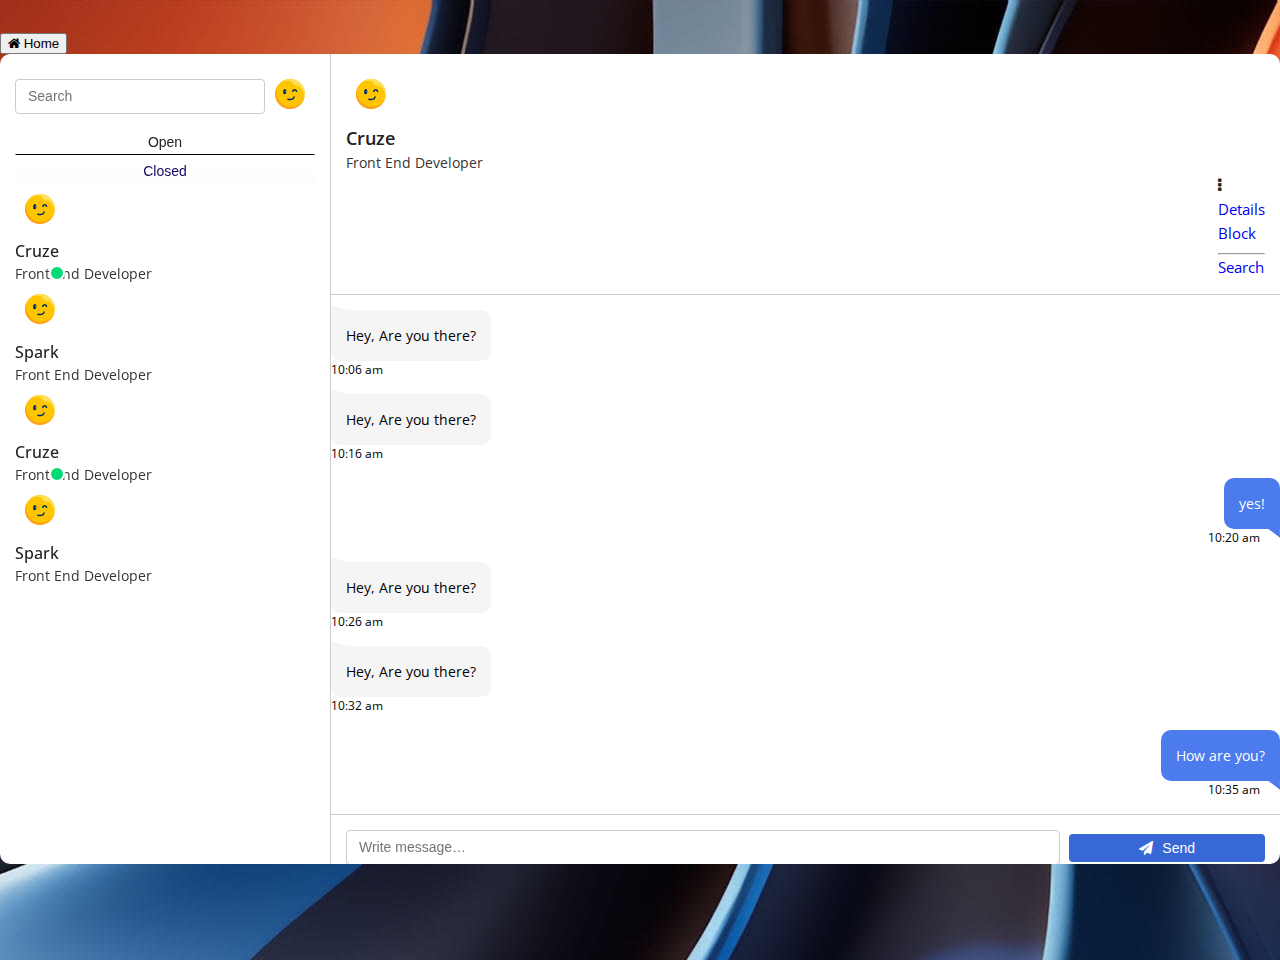
<file: chatpage.html>
<!DOCTYPE html>
<html lang="en">
<head>
    <link href="https://fonts.googleapis.com/css2?family=Open+Sans:wght@300;400;500;600;700&display=swap" rel="stylesheet">

    <link rel="stylesheet" href="https://cdnjs.cloudflare.com/ajax/libs/font-awesome/4.7.0/css/font-awesome.css">

<link href="https://cdn.jsdelivr.net/npm/bootstrap@5.1.3/dist/css/bootstrap.min.css" rel="stylesheet" integrity="sha384-1BmE4kWBq78iYhFldvKuhfTAU6auU8tT94WrHftjDbrCEXSU1oBoqyl2QvZ6jIW3" crossorigin="anonymous">
<script src="https://cdn.jsdelivr.net/npm/bootstrap@5.0.2/dist/js/bootstrap.bundle.min.js" integrity="sha384-MrcW6ZMFYlzcLA8Nl+NtUVF0sA7MsXsP1UyJoMp4YLEuNSfAP+JcXn/tWtIaxVXM" crossorigin="anonymous"></script>

<style>
    /* **********************************
Reset CSS
************************************** */

html,
body,
div,
span,
applet,
object,
iframe,
h1,
h2,
h3,
h4,
h5,
h6,
p,
blockquote,
pre,
a,
abbr,
acronym,
address,
big,
cite,
code,
del,
dfn,
em,
img,
ins,
kbd,
q,
s,
samp,
small,
strike,
strong,
sub,
sup,
tt,
var,
b,
u,
i,
center,
dl,
dt,
dd,
ol,
ul,
li,
fieldset,
form,
label,
legend,
table,
caption,
tbody,
tfoot,
thead,
tr,
th,
td,
article,
aside,
canvas,
details,
embed,
figure,
figcaption,
footer,
header,
hgroup,
menu,
nav,
output,
ruby,
section,
summary,
time,
mark,
audio,
video {
    margin: 0;
    padding: 0;
    border: 0;
    font-size: 100%;
    font: inherit;
    vertical-align: baseline;
}


/* HTML5 display-role reset for older browsers */

article,
aside,
details,
figcaption,
figure,
footer,
header,
hgroup,
menu,
nav,
section {
    display: block;
}

body {
    line-height: 1.5;
}

ol,
ul {
    list-style: none;
}

blockquote,
q {
    quotes: none;
}

blockquote:before,
blockquote:after,
q:before,
q:after {
    content: '';
    content: none;
}

table {
    border-collapse: collapse;
    border-spacing: 0;
}


/********************************
 Typography Style
******************************** */

body {
    margin: 0;
    font-family: 'Open Sans', sans-serif;
    line-height: 1.5;
    -webkit-font-smoothing: antialiased;
    -moz-osx-font-smoothing: grayscale;
}

html {
    min-height: 100%;
    -webkit-font-smoothing: antialiased;
    -moz-osx-font-smoothing: grayscale;
}



h1 {
    font-size: 36px;
}

h2 {
    font-size: 30px;
}

h3 {
    font-size: 26px;
}

h4 {
    font-size: 22px;
}

h5 {
    font-size: 18px;
}

h6 {
    font-size: 16px;
}

p {
    font-size: 15px;
}

a {
    text-decoration: none;
    font-size: 15px;
}

* {
  margin-bottom: 0;
}


/* *******************************
message-area
******************************** */

.message-area {
    height: 100vh;
    overflow: hidden;
    padding: 30px 0;
    background-image: url(background1.jpeg);
   
}

.chat-area {
    position: relative;
    width: 100%;
    background-color: white; /* Set the background color with transparency */
    border-radius: 10px;
    height: 90vh;
    overflow: hidden;

}

.chatlist {
    outline: 0;
    height: 100%;
    overflow: hidden;
    width: 300px;
    float: left;
    padding: 15px;
}

.chat-area .modal-content {
    border: none;
    border-radius: 0;
    outline: 0;
    height: 100%;
}

.chat-area .modal-dialog-scrollable {
    height: 100% !important;
}

.chatbox {
    width: auto;
    overflow: hidden;
    height: 100%;
    border-left: 1px solid #ccc;
}

.chatbox .modal-dialog,
.chatlist .modal-dialog {
    max-width: 100%;
    margin: 0;
}

.msg-search {
    display: flex;
    align-items: center;
    justify-content: space-between;
}

.chat-area .form-control {
    display: block;
    width: 80%;
    padding: 0.375rem 0.75rem;
    font-size: 14px;
    font-weight: 400;
    line-height: 1.5;
    color: #222;
    background-color: #fff;
    background-clip: padding-box;
    border: 1px solid #ccc;
    -webkit-appearance: none;
    -moz-appearance: none;
    appearance: none;
    border-radius: 0.25rem;
    transition: border-color .15s ease-in-out, box-shadow .15s ease-in-out;
    background-size: cover; /* Ensure the background image covers the entire area */
    backdrop-filter: blur(10px);
}

.chat-area .form-control:focus {
    outline: 0;
    box-shadow: inherit;
}

a.add img , .img-fluid{
    height: 50px;
}

.chat-area .nav-tabs {
    border-bottom: 1px solid #dee2e6;
    align-items: center;
    justify-content: space-between;
    flex-wrap: inherit;
}

.chat-area .nav-tabs .nav-item {
    width: 100%;
}

.chat-area .nav-tabs .nav-link {
    width: 100%;
    color: #180660;
    font-size: 14px;
    font-weight: 500;
    line-height: 1.5;
    text-transform: capitalize;
    margin-top: 5px;
    margin-bottom: -1px;
    background: 0 0;
    border: 1px solid transparent;
    border-top-left-radius: 0.25rem;
    border-top-right-radius: 0.25rem;
    background-size: cover; /* Ensure the background image covers the entire area */
    backdrop-filter: blur(10px);
}

.chat-area .nav-tabs .nav-item.show .nav-link,
.chat-area .nav-tabs .nav-link.active {
    color: #222;
    background-color: #fff;
    border-color: transparent transparent #000;
}

.chat-area .nav-tabs .nav-link:focus,
.chat-area .nav-tabs .nav-link:hover {
    border-color: transparent transparent #000;
    isolation: isolate;
}

.chat-list h3 {
    color: #222;
    font-size: 16px;
    font-weight: 500;
    line-height: 1.5;
    text-transform: capitalize;
    margin-bottom: 0;
}

.chat-list p {
    color: #343434;
    font-size: 14px;
    font-weight: 400;
    line-height: 1.5;
    text-transform: capitalize;
    margin-bottom: 0;
}

.chat-list a.d-flex {
    margin-bottom: 15px;
    position: relative;
    text-decoration: none;
}

.chat-list .active {
    display: block;
    content: '';
    clear: both;
    position: absolute;
    bottom: 3px;
    left: 34px;
    height: 12px;
    width: 12px;
    background: #00DB75;
    border-radius: 50%;
    border: 2px solid #fff;
}

.msg-head h3 {
    color: #222;
    font-size: 18px;
    font-weight: 600;
    line-height: 1.5;
    margin-bottom: 0;
}

.msg-head p {
    color: #343434;
    font-size: 14px;
    font-weight: 400;
    line-height: 1.5;
    text-transform: capitalize;
    margin-bottom: 0;
}

.msg-head {
    padding: 15px;
    border-bottom: 1px solid #ccc;
}

.moreoption {
    display: flex;
    align-items: center;
    justify-content: end;
}

.moreoption .navbar {
    padding: 0;
}

.moreoption li .nav-link {
    color: #222;
    font-size: 16px;
}

.moreoption .dropdown-toggle::after {
    display: none;
}

.moreoption .dropdown-menu[data-bs-popper] {
    top: 100%;
    left: auto;
    right: 0;
    margin-top: 0.125rem;
}

.msg-body ul {
    overflow: hidden;
}

.msg-body ul li {
    list-style: none;
    margin: 15px 0;
}

.msg-body ul li.sender {
    display: block;
    width: 100%;
    position: relative;
}

.msg-body ul li.sender:before {
    display: block;
    clear: both;
    content: '';
    position: absolute;
    top: -6px;
    left: -7px;
    width: 0;
    height: 0;
    border-style: solid;
    border-width: 0 12px 15px 12px;
    border-color: transparent transparent #f5f5f5 transparent;
    -webkit-transform: rotate(-37deg);
    -ms-transform: rotate(-37deg);
    transform: rotate(-37deg);
}

.msg-body ul li.sender p {
    color: #000;
    font-size: 14px;
    line-height: 1.5;
    font-weight: 400;
    padding: 15px;
    background: #f5f5f5;
    display: inline-block;
    border-bottom-left-radius: 10px;
    border-top-right-radius: 10px;
    border-bottom-right-radius: 10px;
    margin-bottom: 0;
}

.msg-body ul li.sender p b {
    display: block;
    color: #180660;
    font-size: 14px;
    line-height: 1.5;
    font-weight: 500;
}

.msg-body ul li.repaly {
    display: block;
    width: 100%;
    text-align: right;
    position: relative;
}

.msg-body ul li.repaly:before {
    display: block;
    clear: both;
    content: '';
    position: absolute;
    bottom: 15px;
    right: -7px;
    width: 0;
    height: 0;
    border-style: solid;
    border-width: 0 12px 15px 12px;
    border-color: transparent transparent #4b7bec transparent;
    -webkit-transform: rotate(37deg);
    -ms-transform: rotate(37deg);
    transform: rotate(37deg);
}

.msg-body ul li.repaly p {
    color: #fff;
    font-size: 14px;
    line-height: 1.5;
    font-weight: 400;
    padding: 15px;
    background: #4b7bec;
    display: inline-block;
    border-top-left-radius: 10px;
    border-top-right-radius: 10px;
    border-bottom-left-radius: 10px;
    margin-bottom: 0;
}

.msg-body ul li.repaly p b {
    display: block;
    color: #061061;
    font-size: 14px;
    line-height: 1.5;
    font-weight: 500;
}

.msg-body ul li.repaly:after {
    display: block;
    content: '';
    clear: both;
}

.time {
    display: block;
    color: #000;
    font-size: 12px;
    line-height: 1.5;
    font-weight: 400;
}

li.repaly .time {
    margin-right: 20px;
}

.divider {
    position: relative;
    z-index: 1;
    text-align: center;
}

.msg-body h6 {
    text-align: center;
    font-weight: normal;
    font-size: 14px;
    line-height: 1.5;
    color: #222;
    background: #fff;
    display: inline-block;
    padding: 0 5px;
    margin-bottom: 0;
}

.divider:after {
    display: block;
    content: '';
    clear: both;
    position: absolute;
    top: 12px;
    left: 0;
    border-top: 1px solid #EBEBEB;
    width: 100%;
    height: 100%;
    z-index: -1;
}

.send-box {
    padding: 15px;
    border-top: 1px solid #ccc;
}

.send-box form {
    display: flex;
    align-items: center;
    justify-content: space-between;
    margin-bottom: 15px;
}

.send-box .form-control {
    display: block;
    width: 85%;
    padding: 0.375rem 0.75rem;
    font-size: 14px;
    font-weight: 400;
    line-height: 1.5;
    color: #222;
    background-color: #fff;
    background-clip: padding-box;
    border: 1px solid #ccc;
    -webkit-appearance: none;
    -moz-appearance: none;
    appearance: none;
    border-radius: 0.25rem;
    transition: border-color .15s ease-in-out, box-shadow .15s ease-in-out;
}

.send-box button {
    border: none;
    background: #3867d6;
    padding: 0.375rem 5px;
    color: #fff;
    border-radius: 0.25rem;
    font-size: 14px;
    font-weight: 400;
    width: 24%;
    margin-left: 1%;
}

.send-box button i {
    margin-right: 5px;
}

.send-btns .button-wrapper {
    position: relative;
    width: 125px;
    height: auto;
    text-align: left;
    margin: 0 auto;
    display: block;
    background: #F6F7FA;
    border-radius: 3px;
    padding: 5px 15px;
    float: left;
    margin-right: 5px;
    margin-bottom: 5px;
    overflow: hidden;
}

.send-btns .button-wrapper span.label {
    position: relative;
    z-index: 1;
    display: -webkit-box;
    display: -ms-flexbox;
    display: flex;
    -webkit-box-align: center;
    -ms-flex-align: center;
    align-items: center;
    width: 100%;
    cursor: pointer;
    color: #343945;
    font-weight: 400;
    text-transform: capitalize;
    font-size: 13px;
}

#upload {
    display: inline-block;
    position: absolute;
    z-index: 1;
    width: 100%;
    height: 100%;
    top: 0;
    left: 0;
    opacity: 0;
    cursor: pointer;
}

.send-btns .attach .form-control {
    display: inline-block;
    width: 120px;
    height: auto;
    padding: 5px 8px;
    font-size: 13px;
    font-weight: 400;
    line-height: 1.5;
    color: #343945;
    background-color: #F6F7FA;
    background-clip: padding-box;
    border: 1px solid #F6F7FA;
    border-radius: 3px;
    margin-bottom: 5px;
}

.send-btns .button-wrapper span.label img {
    margin-right: 5px;
}

.button-wrapper {
    position: relative;
    width: 100px;
    height: 100px;
    text-align: center;
    margin: 0 auto;
}

button:focus {
    outline: 0;
}

.add-apoint {
    display: inline-block;
    margin-left: 5px;
}

.add-apoint a {
    text-decoration: none;
    background: #F6F7FA;
    border-radius: 8px;
    padding: 8px 8px;
    font-size: 13px;
    font-weight: 400;
    line-height: 1.2;
    color: #343945;
}

.add-apoint a svg {
    margin-right: 1px;
}

.chat-icon {
    display: none;
}

.closess i {
    display: none;
}



@media (max-width: 767px) {
    .chat-icon {
        display: block;
        margin-right: 5px;
    }
    .chatlist {
        width: 100%;
    }
    .chatbox {
        width: 100%;
        position: absolute;
        left: 1000px;
        right: 0;
        background: #fff;
        transition: all 0.5s ease;
        border-left: none;
    }
    .showbox {
        left: 0 !important;
        transition: all 0.5s ease;
    }
    .msg-head h3 {
        font-size: 14px;
    }
    .msg-head p {
        font-size: 12px;
    }
    .msg-head .flex-shrink-0 img {
        height: 30px;
    }
    .send-box button {
        width: 28%;
    }
    .send-box .form-control {
        width: 70%;
    }
    .chat-list h3 {
        font-size: 14px;
    }
    .chat-list p {
        font-size: 12px;
    }
    .msg-body ul li.sender p {
        font-size: 13px;
        padding: 8px;
        border-bottom-left-radius: 6px;
        border-top-right-radius: 6px;
        border-bottom-right-radius: 6px;
    }
    .msg-body ul li.repaly p {
        font-size: 13px;
        padding: 8px;
        border-top-left-radius: 6px;
        border-top-right-radius: 6px;
        border-bottom-left-radius: 6px;
    }

    .home-btn {
    background-color: #3867d6;
    color: #fff;
    border: none;
    padding: 10px 20px;
    border-radius: 5px;
    cursor: pointer;
    font-size: 16px;
}

.home-btn:hover {
    background-color: #2a4b8d;
}

}
</style>
</head>
<body>

        <section class="message-area">
            <div class="container">
                <div class="row">
                    <div class="col-12">
                        <button class="home-btn" onclick="goHome()"><i class="fa fa-home"></i> Home</button><br>
                        <div class="chat-area">
                            <!-- chatlist -->
                            <div class="chatlist">
                                <div class="modal-dialog-scrollable">
                                    <div class="modal-content">
                                        <div class="chat-header">
                                            <div class="msg-search">
                                                <input type="text" class="form-control" id="inlineFormInputGroup" placeholder="Search" aria-label="search">
                                                <a class="add" href="#"><img class="img-fluid" src="avatar1.svg" alt="add"></a>
                                            </div>
    
                                            <ul class="nav nav-tabs" id="myTab" role="tablist">
                                                <li class="nav-item" role="presentation">
                                                    <button class="nav-link active" id="Open-tab" data-bs-toggle="tab" data-bs-target="#Open" type="button" role="tab" aria-controls="Open" aria-selected="true">Open</button>
                                                </li>
                                                <li class="nav-item" role="presentation">
                                                    <button class="nav-link" id="Closed-tab" data-bs-toggle="tab" data-bs-target="#Closed" type="button" role="tab" aria-controls="Closed" aria-selected="false">Closed</button>
                                                </li>
                                            </ul>
                                        </div>
    
                                        <div class="modal-body">
                                            <!-- chat-list -->
                                            <div class="chat-lists">
                                                <div class="tab-content" id="myTabContent">
                                                    <div class="tab-pane fade show active" id="Open" role="tabpanel" aria-labelledby="Open-tab">
                                                        <!-- chat-list -->
                                                        <div class="chat-list">
                                                            <a href="#" class="d-flex align-items-center">
                                                                <div class="flex-shrink-0">
                                                                    <img class="img-fluid" src="avatar1.svg" alt="user img">
                                                                    <span class="active"></span>
                                                                </div>
                                                                <div class="flex-grow-1 ms-3">
                                                                    <h3>Cruze</h3>
                                                                    <p>front end developer</p>
                                                                </div>
                                                            </a>
                                                            <a href="#" class="d-flex align-items-center">
                                                                <div class="flex-shrink-0">
                                                                    <img class="img-fluid" src="avatar1.svg" alt="user img">
                                                                </div>
                                                                <div class="flex-grow-1 ms-3">
                                                                    <h3>Spark</h3>
                                                                    <p>front end developer</p>
                                                                </div>
                                                            </a>
                                                            
    
    
                                                        </div>
                                                        <!-- chat-list -->
                                                    </div>
                                                    <div class="tab-pane fade" id="Closed" role="tabpanel" aria-labelledby="Closed-tab">
    
                                                        <!-- chat-list -->
                                                        <div class="chat-list">
                                                            <a href="#" class="d-flex align-items-center">
                                                                <div class="flex-shrink-0">
                                                                    <img class="img-fluid" src="avatar1.svg" alt="user img">
                                                                    <span class="active"></span>
                                                                </div>
                                                                <div class="flex-grow-1 ms-3">
                                                                    <h3>Cruze</h3>
                                                                    <p>front end developer</p>
                                                                </div>
                                                            </a>
                                                            <a href="#" class="d-flex align-items-center">
                                                                <div class="flex-shrink-0">
                                                                    <img class="img-fluid" src="avatar1.svg" alt="user img">
                                                                </div>
                                                                <div class="flex-grow-1 ms-3">
                                                                    <h3>Spark</h3>
                                                                    <p>front end developer</p>
                                                                </div>
                                                            </a>
                                                            
    
                                                        </div>
                                                        <!-- chat-list -->
                                                    </div>
                                                </div>
    
                                            </div>
                                            <!-- chat-list -->
                                        </div>
                                    </div>
                                </div>
                            </div>
                            <!-- chatlist -->
    
    
    
                            <!-- chatbox -->
                            <div class="chatbox">
                                <div class="modal-dialog-scrollable">
                                    <div class="modal-content">
                                        <div class="msg-head">
                                            <div class="row">
                                                <div class="col-8">
                                                    <div class="d-flex align-items-center">
                                                        <span class="chat-icon"><img class="img-fluid" src="avatar1.svg" alt="image title"></span>
                                                        <div class="flex-shrink-0">
                                                            <img class="img-fluid" src="avatar1.svg" alt="user img">
                                                        </div>
                                                        <div class="flex-grow-1 ms-3">
                                                            <h3>Cruze</h3>
                                                            <p>front end developer</p>
                                                        </div>
                                                    </div>
                                                </div>
                                                <div class="col-4">
                                                    <ul class="moreoption">
                                                        <li class="navbar nav-item dropdown">
                                                            <a class="nav-link dropdown-toggle" href="#" role="button" data-bs-toggle="dropdown" aria-expanded="false"><i class="fa fa-ellipsis-v" aria-hidden="true"></i></a>
                                                            <ul class="dropdown-menu">
                                                                <li><a class="dropdown-item" href="#">Details</a></li>
                                                                <li><a class="dropdown-item" href="#">Block</a></li>
                                                                <li>
                                                                    <hr class="dropdown-divider">
                                                                </li>
                                                                <li><a class="dropdown-item" href="#">Search</a></li>
                                                            </ul>
                                                        </li>
                                                    </ul>
                                                </div>
                                            </div>
                                        </div>
    
    
                                        <div class="modal-body">
                                            <div class="msg-body">
                                                <ul>
                                                    <li class="sender">
                                                        <p> Hey, Are you there? </p>
                                                        <span class="time">10:06 am</span>
                                                    </li>
                                                    <li class="sender">
                                                        <p> Hey, Are you there? </p>
                                                        <span class="time">10:16 am</span>
                                                    </li>
                                                    <li class="repaly">
                                                        <p>yes!</p>
                                                        <span class="time">10:20 am</span>
                                                    </li>
                                                    <li class="sender">
                                                        <p> Hey, Are you there? </p>
                                                        <span class="time">10:26 am</span>
                                                    </li>
                                                    <li class="sender">
                                                        <p> Hey, Are you there? </p>
                                                        <span class="time">10:32 am</span>
                                                    </li>
                                                    <li class="repaly">
                                                        <p>How are you?</p>
                                                        <span class="time">10:35 am</span>
                                                    </li>
                                                    <li>
    
                                                </ul>
                                            </div>
                                        </div>
    
    
                                        <div class="send-box">
                                            <form action="">
                                                <input type="text" class="form-control" aria-label="message…" placeholder="Write message…">
    
                                                <button type="button"><i class="fa fa-paper-plane" aria-hidden="true"></i> Send</button>
                                            </form>
                                        </div>
    
                                        </div>
                                    </div>
                                </div>
                            </div>
                        </div>
                        <!-- chatbox -->
    
    
                    </div>
                </div>
            </div>
            </div>
        </section>
        <!-- char-area -->
    
        <script src="https://code.jquery.com/jquery-3.6.0.min.js"></script>
        <script>

    function goHome() {
        // Replace this with the URL of your home page
        window.location.href = "ChatUI.html";
    }


            // Function to handle sending a new message
            function loadMessages() {
            // Use AJAX to fetch messages from the database and append them to the chat-messages div
        }
            function sendMessage() {
                // Get the input message
                var messageInput = document.querySelector('.send-box input[type="text"]');
                var message = messageInput.value;
        
                // If the message is not empty
                if (message.trim() !== '') {
                    // Get the current time
                    var now = new Date();
                    var time = now.getHours() + ':' + now.getMinutes(); // Customize time format as needed
        
                    // Create a new message element
                    var newMessage = document.createElement('li');
                    newMessage.classList.add('sender');
                    newMessage.innerHTML = `
                        <p>${message}</p>
                        <span class="time">${time}</span>
                    `;
        
                    // Append the new message to the chat
                    var msgBody = document.querySelector('.msg-body ul');
                    msgBody.appendChild(newMessage);
        
                    // Clear the message input
                    messageInput.value = '';
                }
            }
            window.onload = function() {
            loadMessages();}
        
            // Add event listener to the send button
            var sendButton = document.querySelector('.send-box button');
            sendButton.addEventListener('click', function(event) {
                event.preventDefault(); // Prevent form submission
                sendMessage();
            });
        
            // Optionally, you can add functionality to send messages when pressing Enter key
            var messageInput = document.querySelector('.send-box input[type="text"]');
            messageInput.addEventListener('keydown', function(event) {
                if (event.key === 'Enter') {
                    event.preventDefault(); // Prevent newline insertion
                    sendMessage();
                }
            });
        </script>
</body>
</file>
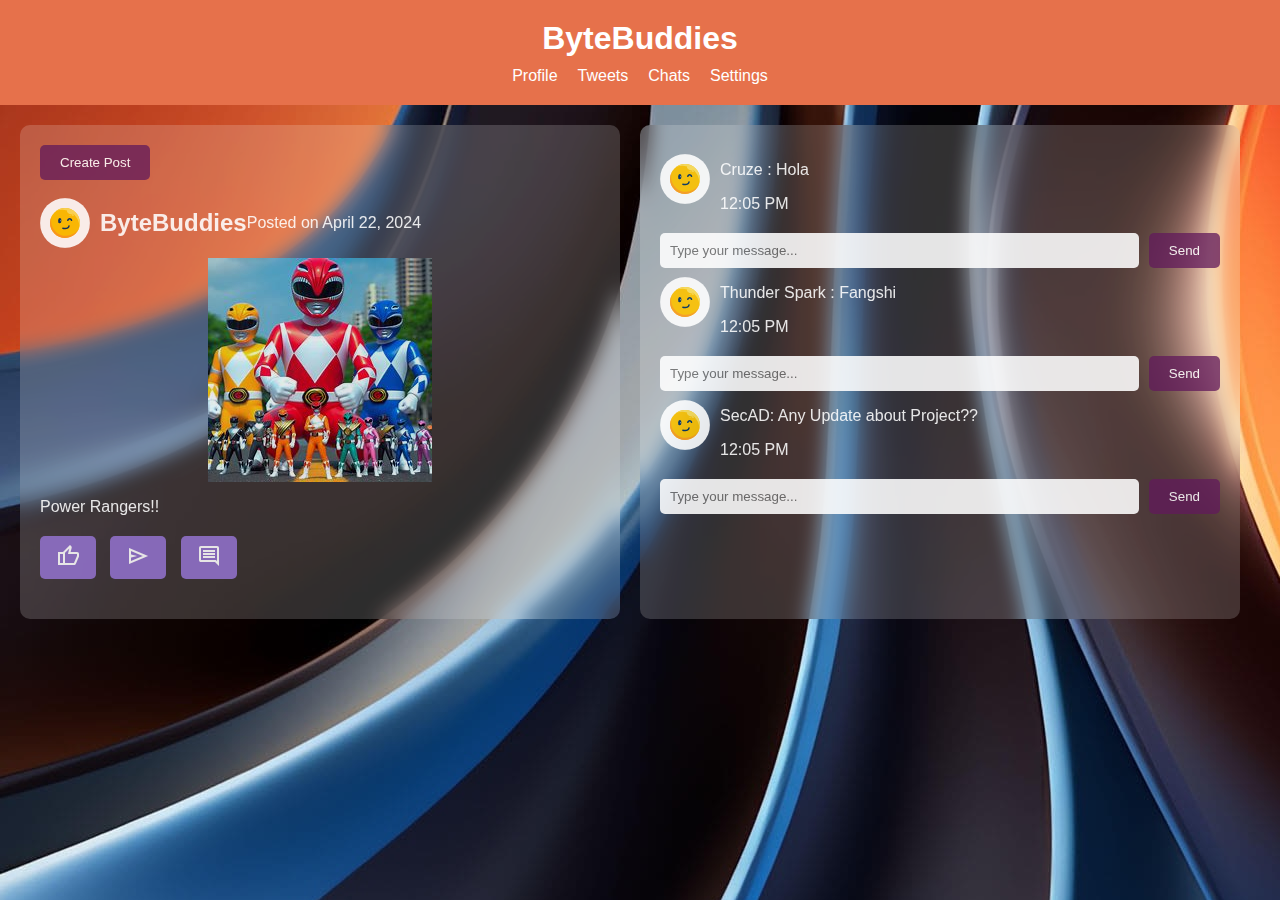
<file: ChatUI.html>
<!DOCTYPE html>
<html lang="en">
<head>
    <meta charset="UTF-8">
    <meta name="viewport" content="width=device-width, initial-scale=1.0">
    <title>ByteBuddies</title>
    <link rel="stylesheet" href="https://fonts.googleapis.com/css2?family=Material+Symbols+Outlined:opsz,wght,FILL,GRAD@24,400,0,0" />
    <style>
        body {
    background-image: url(background1.jpeg); /* Purple background color */
    color: #fff; /* Text color */
    font-family: Arial, sans-serif; /* Font family */
    margin: 0;
    padding: 0;
}

header {
    display: flex;
    flex-direction: column;
    align-items: center;
    background-color: #e6714b; /* Dark purple header background color */
    padding: 20px;
    text-align: center;
}

header h1 {
    margin: 0;
    font-size: 2em;
}

.header-navigation {
    margin-top: 10px;
    display: flex;
    align-items: center;
}

.header-navigation ul {
    list-style: none;
    display: flex;
    margin: 0;
    padding: 0;
}

.header-navigation li {
    margin: 0 10px;
}

.header-navigation a {
    text-decoration: none;
    color: white;
    font-size: 16px;
    transition: font-size 0.2s ease;
}

.header-navigation a:hover {
    font-size: 25px;
    cursor: pointer;
}

main {
    display: flex;
    justify-content: space-between;
    padding: 20px;
}

#posts, #chat {
    background-color: rgba(255, 255, 255, 0.2); /* Semi-transparent white background */
    border-radius: 10px;
    padding: 20px;
    flex: 1;
    margin-right: 20px;
    backdrop-filter: blur(10px); /* Glass effect */
    opacity: 0.9; /* Adjust opacity for glass effect */
}

.post, .chat-message {
    margin-bottom: 20px;
}

.post-header, .chat-message {
    display: flex;
    align-items: center;
}

.post-header img, .chat-message img {
    width: 50px;
    height: 50px;
    border-radius: 50%;
    margin-right: 10px;
}
.post-content img {
    max-width: 100%; /* Ensure the image doesn't exceed the width of its container */
    height: auto; /* Maintain the aspect ratio of the image */
    display: block; /* Ensure the image behaves as a block element */
    margin: 0 auto; /* Center the image horizontally */
    margin-top: 10px; /* Add some space between the image and the paragraph */
}


.post-header h2{
    margin: 0;
}

.post-content {
    margin-top: 10px;
}

#chat-form {
    display: flex;
    margin-top: 20px;
}

#message-input {
    flex: 1;
    padding: 10px;
    border: none;
    border-radius: 5px;
    margin-right: 10px;
}

button {
    padding: 10px 20px;
    border: none;
    border-radius: 5px;
    background-color: #662160df; /* Light purple button background color */
    color: #fff;
    cursor: pointer;
}

button:hover {
    background-color: #7E57C2; /* Darker purple hover color */
}

.container {
    position: fixed;
    top: 20px;
    left: 0;
    width: 50px; /* Adjust as needed */
    transition: width 0.3s ease;
    overflow: hidden;
}

.avatar {
    font-size: 24px;
    cursor: pointer;
}

.avatar-menu {
    position: absolute;
    top: 30px;
    right: 0;
    background-color: #fff;
    box-shadow: 0 2px 4px rgba(0, 0, 0, 0.1);
    padding: 5px 0;
}

.menu-item {
    padding: 10px 20px;
    cursor: pointer;
}

.menu-item:hover {
    background-color: #f0f0f0;
}
.post-actions {
    margin-top: 20px;
}

.post-actions button {
    padding: 8px 16px;
    margin-right: 10px;
    border: none;
    border-radius: 5px;
    background-color: #9575CD;
    color: white;
    cursor: pointer;
}

.post-actions button:hover {
    background-color: #7E57C2;
}

.postForm {
    display: flex;
    flex-direction: column;
    align-items: center;
    background-color: rgba(255, 255, 255, 0.2); /* Semi-transparent white background */
    border-radius: 10px;
    padding: 20px;
    backdrop-filter: blur(10px); /* Glass effect */
    opacity: 0.9; /* Adjust opacity for glass effect */
    margin-bottom: 20px;
}

.postForm input[type="file"],
.postForm input[type="text"],
.postForm button {
    margin-bottom: 10px;
}

.postForm button {
    background-color: #662160df; /* Light purple button background color */
    color: #fff;
    border: 2px;
    border-radius: 20px;
    cursor: pointer;
    transition: background-color 0.3s ease;
}

.postForm button:hover {
    background-color: #7E57C2; /* Darker purple hover color */
}

.postForm input[type="file"],
.postForm input[type="text"] {
    width: 100%;
    padding: 10px;
    border: none;
    border-radius: 5px;
}

.postForm input[type="file"] {
    margin-bottom: 20px;
}

.profile-dropdown {
            position: relative;
        }

        .profile-dropdown-content {
            display: none;
            position: absolute;
            background-color: #fff;
            min-width: 120px;
            box-shadow: 0px 8px 16px 0px rgba(0,0,0,0.2);
            z-index: 1;
            top: 50px; /* Adjust the position of the dropdown */
            right: 0;
        }

        .profile-dropdown-content a {
            color: black;
            padding: 12px 16px;
            text-decoration: none;
            display: block;
        }

        .profile-dropdown:hover .profile-dropdown-content {
            display: block;
        }

    </style>
</head>
<body>
    <header>
        <h1>ByteBuddies</h1>
        <nav class="header-navigation">
            <ul>
                <li id="profileDropdownTrigger" onclick="toggleProfileDropdown()" style="cursor: pointer;">Profile</li>
                <li><a href="tweet.html">Tweets</a></li>
                <li><a href="chatpage.html">Chats</a></li>
                <li><a href="#">Settings</a></li>
            </ul>
        </nav>
        <div class="profile-dropdown">
            <div class="avatar" onclick="toggleProfileDropdown()"></div>
            <div class="profile-dropdown-content" id="profileDropdownContent">
                <a href="tweet.html">My Posts</a>
                <a href="#">Change Password</a>
                <a href="#">Logout</a>
            </div>
        </div>
        <div id="avatar-container">
            <div id="avatar" class="avatar" onclick="toggleOptions()"></div>
            <div id="avatar-menu" class="avatar-menu" style="display: none;">
                <div class="menu-item">Log Out</div>
                <div class="menu-item">Option 2</div>
            </div>
        </div>
    </header>
    
    <main>
        
        <!-- Container for posts -->
        <section id="posts">
            <!-- Individual post -->
            
            <article class="post">
                <button id="openFormBtn">Create Post</button>

                <form id="postForm" style="display: none;">
                    <h2>ByteBuddies</h2>
                    <p>Posted on <time></time></p>
                    <!-- Form fields for creating a post -->
                    <div class="post-header">
                        <label for="postImage">Select Image:</label>
                        <input type="file" id="postImage" required>
                        <label for="postContent">Caption:</label>
                        <input type="text" id="postContent" placeholder="Enter your caption"><br><br>
                        <button type="submit" id="createpost">Post</button><br><br>
                        <button type="reset" id="closeFormBtn">Cancel</button>
                    </div>
                </form>
    </div><br><br>
                <div class="post-header">
                    <img class="newpost" src="avatar1.svg" alt="User Avatar">
                    <h2>ByteBuddies</h2>
                    <p>Posted on <time datetime="2024-04-22T12:00">April 22, 2024</time></p>
                </div>
                <div class="post-content">
                    <img src="post1.jpg" alt="usesr-post">
                    <p>Power Rangers!!</p>
                    <div class="post-actions">
                        <button class="like-btn"><span class="material-symbols-outlined">
                            thumb_up
                            </span></button>
                        <button class="share-btn"><span class="material-symbols-outlined">
                            send
                            </span></button>
                        <button class="comment-btn"><span class="material-symbols-outlined">
                            comment
                            </span></button>
                    </div>
                    
                </div>
            </article>
            
                    
            </article>
        </section>

        <!-- Container for chat -->
        <section id="chat">
            <!-- Chat messages -->
            <div class="chat-messages">
                <!-- Individual chat message -->
                <div class="chat-message">
                    <img src="avatar1.svg" alt="User Avatar">
                    <div class="message-content">
                        <p>Cruze : Hola</p>
                        <time datetime="2024-04-22T12:05">12:05 PM</time>
                    </div>
                </div>
                <!-- Repeat the above structure for multiple chat messages -->
            </div>
            <!-- Chat input form -->
            <form id="chat-form">
                <input type="text" id="message-input" placeholder="Type your message...">
                <button type="submit">Send</button>
            </form>
            <div class="chat-message">
                <img src="avatar1.svg" alt="User Avatar">
                <div class="message-content">
                    <p>Thunder Spark : Fangshi</p>
                    <time datetime="2024-04-22T12:05">12:05 PM</time>
                </div>
            </div>
            <!-- Repeat the above structure for multiple chat messages -->
        <!-- Chat input form -->
        <form id="chat-form">
            <input type="text" id="message-input" placeholder="Type your message...">
            <button type="submit">Send</button>
        </form>
        <div class="chat-message">
            <img src="avatar1.svg" alt="User Avatar">
            <div class="message-content">
                <p>SecAD: Any Update about Project??</p>
                <time datetime="2024-04-22T12:05">12:05 PM</time>
            </div>
        </div>
        <!-- Repeat the above structure for multiple chat messages -->
    </div>
    <!-- Chat input form -->
    <form id="chat-form">
        <input type="text" id="message-input" placeholder="Type your message...">
        <button type="submit">Send</button>
    </form>
        </section>
    
    </main>
    
    <footer>
        <!-- Add footer content here -->
    </footer>

    <script>
         function toggleProfileDropdown() {
            var dropdownContent = document.getElementById("profileDropdownContent");
            if (dropdownContent.style.display === "block") {
                dropdownContent.style.display = "none";
            } else {
                dropdownContent.style.display = "block";
            }
        }
        // Get the button and form elements
const openFormBtn = document.getElementById('openFormBtn');
const closeFormBtn = document.getElementById('closeFormBtn');
const postForm = document.getElementById('postForm');

// Add event listener to the button
openFormBtn.addEventListener('click', function() {
    // Toggle the display of the form
    postForm.style.display = postForm.style.display === 'none' ? 'block' : 'none';
});
closeFormBtn.addEventListener('click', function() {
    postForm.style.display = postForm.style.display === 'none' ? 'block' : 'none';
});

// Add event listener to the form for form submission
postForm.addEventListener('submit', function(event) {
    event.preventDefault(); // Prevent the default form submission

    // Get the current date and time
    const currentDate = new Date();
    const formattedDate = currentDate.toISOString(); // Convert to ISO string format

    // Get form data
    const postContent = document.getElementById('postContent').value;
    const postImage = document.getElementById('postImage').files[0]; // Assuming only one image is selected

    // Update the <time> element with the formatted date
    const postTime = document.querySelector('.post-header time');
    postTime.textContent = formattedDate;

    // Create a new post element
    const newPost = document.createElement('article');
    newPost.classList.add('post');

    // Construct the post content
    const postHeader = document.createElement('div');
    postHeader.classList.add('post-header');
    const avatarImg = document.createElement('img');
    avatarImg.src = "avatar1.svg"; // Assuming avatar image source
    avatarImg.alt = "User Avatar";
    const username = document.createElement('h2');
    username.textContent = "ByteBuddies";
    const postedOn = document.createElement('p');
    postedOn.innerHTML = "Posted on <time>" + formattedDate + "</time>"; // Set the time
    postHeader.appendChild(avatarImg);
    postHeader.appendChild(username);
    postHeader.appendChild(postedOn);

    const postContentContainer = document.createElement('div');
    postContentContainer.classList.add('post-content');
    const caption = document.createElement('p');
    caption.textContent = postContent; // Using the entered post content
    const image = document.createElement('img');
    image.src = URL.createObjectURL(postImage); // Using the selected image
    image.alt = "User Post Image";
    postContentContainer.appendChild(caption);
    postContentContainer.appendChild(image);

    // Add like, share, and comment buttons
    const postActions = document.createElement('div');
    postActions.classList.add('post-actions');
    const likeButton = document.createElement('button');
    likeButton.classList.add('like-btn');
    likeButton.innerHTML = '<span class="material-symbols-outlined">thumb_up</span>';
    const shareButton = document.createElement('button');
    shareButton.classList.add('share-btn');
    shareButton.innerHTML = '<span class="material-symbols-outlined">send</span>';
    const commentButton = document.createElement('button');
    commentButton.classList.add('comment-btn');
    commentButton.innerHTML = '<span class="material-symbols-outlined">comment</span>';
    postActions.appendChild(likeButton);
    postActions.appendChild(shareButton);
    postActions.appendChild(commentButton);

    // Append post header, content, and actions to the new post element
    newPost.appendChild(postHeader);
    newPost.appendChild(postContentContainer);
    newPost.appendChild(postActions);

    // Append the new post to the posts section
    const postsSection = document.getElementById('posts');
    postsSection.appendChild(newPost);

    // Reset the form and hide it
    postForm.reset();
    postForm.style.display = 'none';
});

    </script>
</body>
</html>
</file>
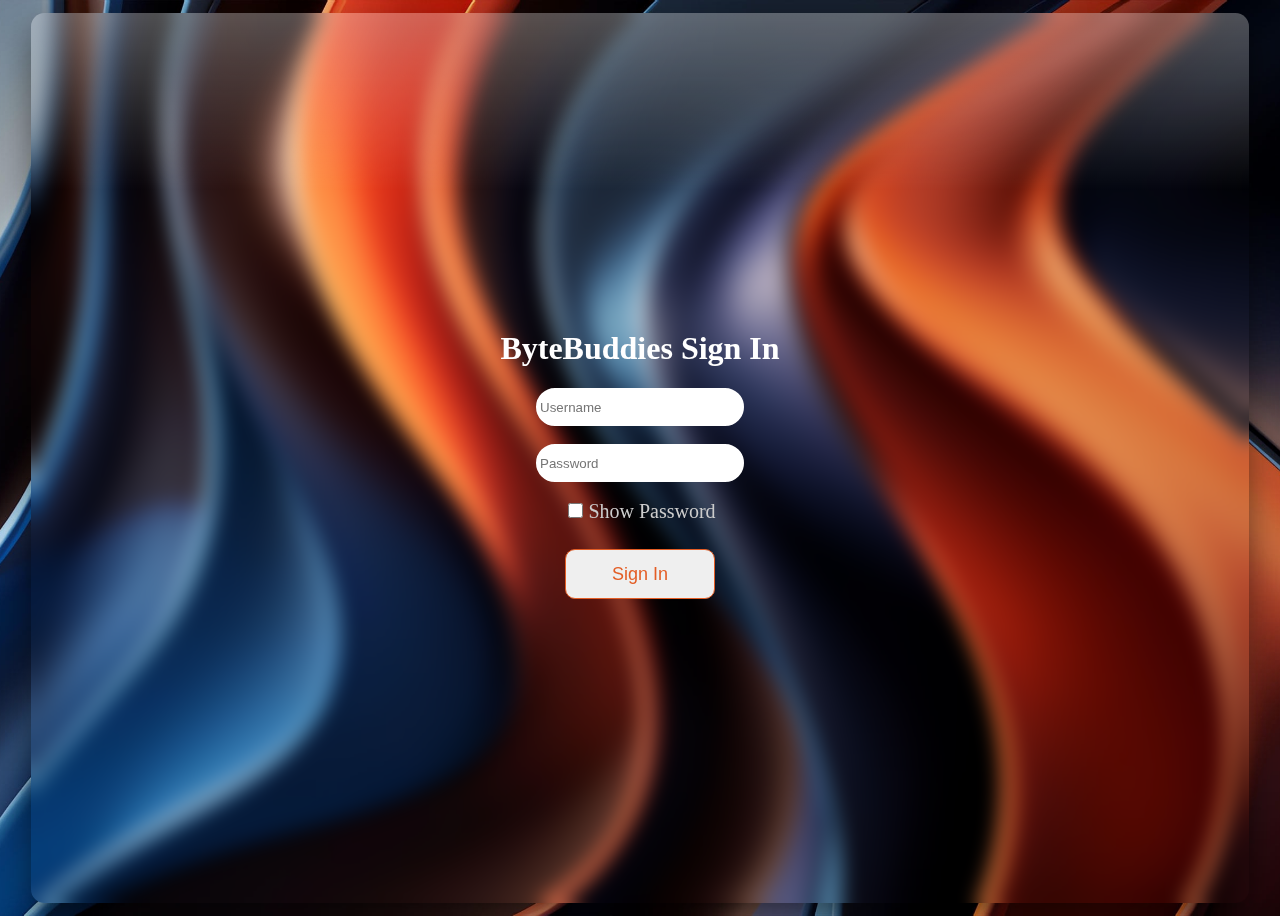
<file: SignIn.html>
<!DOCTYPE html>
<html lang="en">
<head>
  <meta charset="UTF-8">
  <meta name="viewport" content="width=device-width, initial-scale=1.0">
  <title>Welcome To ByteBuddies</title>
  <style>
    @media screen and (min-width: 767px) {
  body {
    display: flex;
    justify-content: center;
    align-items: center;
    min-height: 100vh;
    background-image: url(background1.jpeg);
    background-size: cover;
    background-position: center;
  }
}
.container {
    position: relative;
    display: flex;
    flex-direction: column;
    justify-content: center;
    align-items: center;
    width: 90%;
    min-height: 90vh;
    border-radius: 1.5vh;
    border-width: 2px;
    border-color: rgba(255, 255, 255, 0.1);
    padding: 40px;
    /* Original background */
    background: linear-gradient(to right, #FFA500, #FF6347); /* Orange gradient */
    /* Reflective effect */
    background-image: linear-gradient(rgba(255, 255, 255, 0.3), rgba(255, 255, 255, 0)); /* Reflective overlay */
    background-size: 100% 20%; /* Size and position of the reflective overlay */
    background-repeat: no-repeat;
    background-position: 0 0;
    box-shadow: 0 15px 35px rgba(0, 0, 0, 0.5);
    backdrop-filter: blur(10px);
  }

  .content {
    text-align: center;
  }
  h1 {
    color: white;
    font-weight: bolder;
  }
  .showpassword {
    color: #ccc;
  }
  .textfield {
    width: 200px;
    height: 32px;
    border: 2px solid white;
    border-radius: 20px;
  }
  button {
    display: inline-block;
    width: 150px;
    height: 50px;
    border-radius: 10px;
    border: 1px solid #e35d25;
    position: relative;
    overflow: hidden;
    margin: 0.5rem;
    transition: all 0.5s ease-in;
    z-index: 1;
    cursor: pointer;
  }

  button::before,
  button::after {
    content: '';
    position: absolute;
    top: 0;
    width: 0;
    height: 100%;
    transform: skew(15deg);
    transition: all 0.25s;
    overflow: hidden;
    z-index: -1;
  }


  button::before {
    left: -10px;
    background: #c94814;
  }

  button::after {
    right: -10px;
    background: #c94814;
  }

  button:hover::before,
  button:hover::after {
    width: 58%;
  }

  button:hover span {
    color: #fff;
    transition: 0.25s;
  }

  button span {
    color: #e35d25;
    font-size: 18px;
    transition: all 0.25s ease-in;
  }
  .checkbox-container input[type="checkbox"] {
    width: 15px; 
    height: 15px;
    margin-right: 5px;
}
  .checkbox-container label{
    font-size: 20px;
  }

  </style>
  <script>
    function togglePasswordVisibility() {
            var passwordField1 = document.getElementById("password"); 
            var passwordField2 = document.getElementById("cpassword");
            if (passwordField1.type === "password") {
                passwordField1.type = "text"; 
                passwordField2.type = "text"; 
            } 
            else {
                passwordField1.type = "password"; 
                passwordField2.type = "password";
            }
        } 
  </script>
  </head>
  <body>
    <div class="container">
        <div class="content">
            <form method="post" action="">
                <h1>ByteBuddies Sign In</h1>
                <input class="textfield" type="text" id="username" name="username" placeholder="Username" required><br><br>
                <input class="textfield" type="password" id="password" name="password" placeholder="Password" required><br><br>
                <div class="checkbox-container">
                    <input type="checkbox" onclick="tooglePasswordVisibility()"><label class="showpassword">Show Password</label><br><br>
                </div>
                <button type="submit"><span>Sign In</span></button>
            </form>
        </div>
    </div>
  </body>
  </html>
</file>
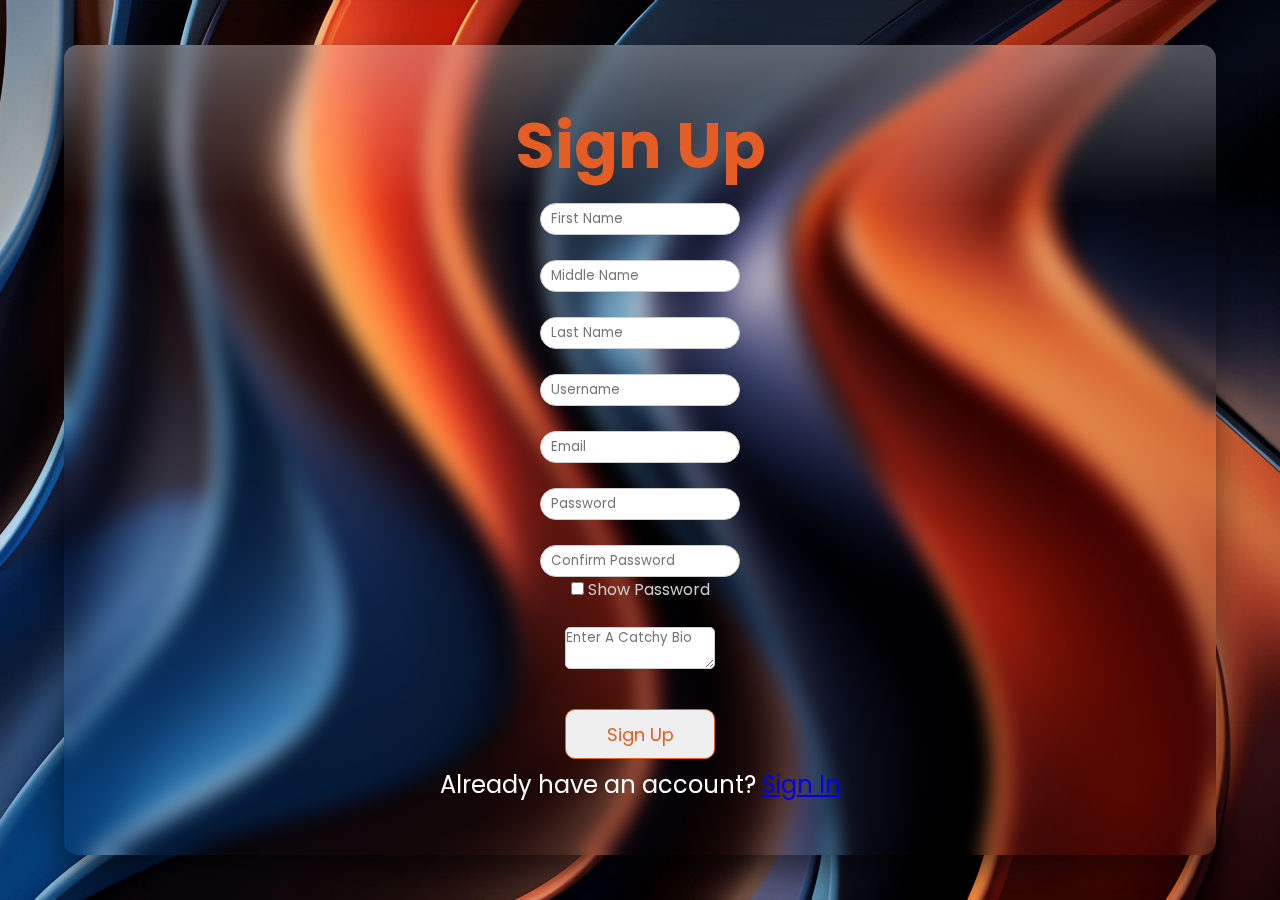
<file: SignUp.html>
<!DOCTYPE html>
<html lang="en">
<head>
    <meta charset="UTF-8">
    <meta name="viewport" content="width=device-width, initial-scale=1.0">
    <title>Sign Up - ByteBuddies</title>
    <link rel="stylesheet" href="https://cdnjs.cloudflare.com/ajax/libs/font-awesome/5.15.3/css/all.min.css">
    <style>
        @import url('https://fonts.googleapis.com/css2?family=Poppins:wght@400;700&display=swap');

* {
  margin: 0;
  padding: 0;
  box-sizing: border-box;
  font-family: 'Poppins', sans-serif;
}

/* Show content for non-mobile devices */
@media screen and (min-width: 767px) {
  body {
    display: flex;
    justify-content: center;
    align-items: center;
    min-height: 100vh;
    background-image: url(background1.jpeg);
    background-size: cover;
    background-position: center;
  }


  .container {
    position: relative;
    display: flex;
    flex-direction: column;
    justify-content: center;
    align-items: center;
    width: 90%;
    min-height: 90vh;
    border-radius: 1.5vh;
    border-width: 2px;
    border-color: rgba(255, 255, 255, 0.1);
    padding: 40px;
    /* Original background */
    background: linear-gradient(to right, #FFA500, #FF6347); /* Orange gradient */
    /* Reflective effect */
    background-image: linear-gradient(rgba(255, 255, 255, 0.3), rgba(255, 255, 255, 0)); /* Reflective overlay */
    background-size: 100% 20%; /* Size and position of the reflective overlay */
    background-repeat: no-repeat;
    background-position: 0 0;
    box-shadow: 0 15px 35px rgba(0, 0, 0, 0.5);
    backdrop-filter: blur(10px);
  }

 

  .content {
    text-align: center;
  }

  h1 {
    font-size: 4rem;
    color: #e35d25;
    margin-bottom: 10px;
  }

  p {
    font-size: 1.5rem;
    color: #fff;
  }

  

  button {
    display: inline-block;
    width: 150px;
    height: 50px;
    border-radius: 10px;
    border: 1px solid #e35d25;
    position: relative;
    overflow: hidden;
    margin: 0.5rem;
    transition: all 0.5s ease-in;
    z-index: 1;
    cursor: pointer;
  }

  button::before,
  button::after {
    content: '';
    position: absolute;
    top: 0;
    width: 0;
    height: 100%;
    transform: skew(15deg);
    transition: all 0.25s;
    overflow: hidden;
    z-index: -1;
  }


  button::before {
    left: -10px;
    background: #c94814;
  }

  button::after {
    right: -10px;
    background: #c94814;
  }

  button:hover::before,
  button:hover::after {
    width: 58%;
  }

  button:hover span {
    color: #fff;
    transition: 0.25s;
  }

  button span {
    color: #e35d25;
    font-size: 18px;
    transition: all 0.25s ease-in;
  }
}

.textform {
    width: 200px;
    height: 32px;
    border: 1px solid #ccc;
    border-radius: 20px;
    padding: 10px;
    
}

.textfield.small {
  width: 150px; /* Set small width */
  border: 1px solid #ccc;
  border-radius: 5px;
}

.textfield.large {
  width: 300px; /* Set large width */
}

.textfield.small:hover {
  width: 300px; /* Set default width */
  transition: width 0.3s ease; /* Add transition for smooth expansion */
}
.showpassword {
    color: #ccc;
}


    </style>
    <script>
        function togglePasswordVisibility() {
            var passwordField1 = document.getElementById("password"); 
            var passwordField2 = document.getElementById("cpassword");
            if (passwordField1.type === "password") {
                passwordField1.type = "text"; 
                passwordField2.type = "text"; 
            } 
            else {
                passwordField1.type = "password"; 
                passwordField2.type = "password";
            }
        } 
        document.addEventListener("DOMContentLoaded", function() {
  var textFields = document.querySelectorAll('.textfield.small');

  textFields.forEach(function(textField) {
    textField.addEventListener('focus', function() {
      this.classList.remove('small');
      this.classList.add('large');
    });

    textField.addEventListener('blur', function() {
      if (this.value === '') {
        this.classList.remove('large');
        this.classList.add('small');
      }
    });
  });
});


    </script> 
</head>
<body>
    <div class="container">
        <div class="content">
            <h1>Sign Up</h1>
            <form method="post" action="addnewuser.php">
                <input class="textform" type="text" id="firstname" name="firstname" placeholder="First Name" required><br><br>
                <input class="textform" type="text" id="middlename" name="middlename" placeholder="Middle Name"><br><br>
                <input class="textform" type="text" id="lastname" name="lastname" placeholder="Last Name" required><br><br>
                <input class="textform" type="text" id="username" name="username" placeholder="Username" required><br><br>
                <input class="textform" type="email" id="email" name="email" placeholder="Email" required><br><br>
                <input class="textform" type="password" id="password" name="password" placeholder="Password" required><br><br>
                <input class="textform" type="password" id="cpassword" name="cpassword" placeholder="Confirm Password" required><br>
                <input type="checkbox" onclick="togglePasswordVisibility()"> <label class="showpassword">Show Password</label> <br><br>
                <textarea class="textfield small" type="text" id="bio" name="bio" placeholder="Enter A Catchy Bio" rows="2" required></textarea><br><br>
                <button type="submit"><span>Sign Up</span></button>
            </form>
            <p>Already have an account? <a href="login.html">Sign In</a></p>
        </div>
    </div>
</body>
</html>
</file>
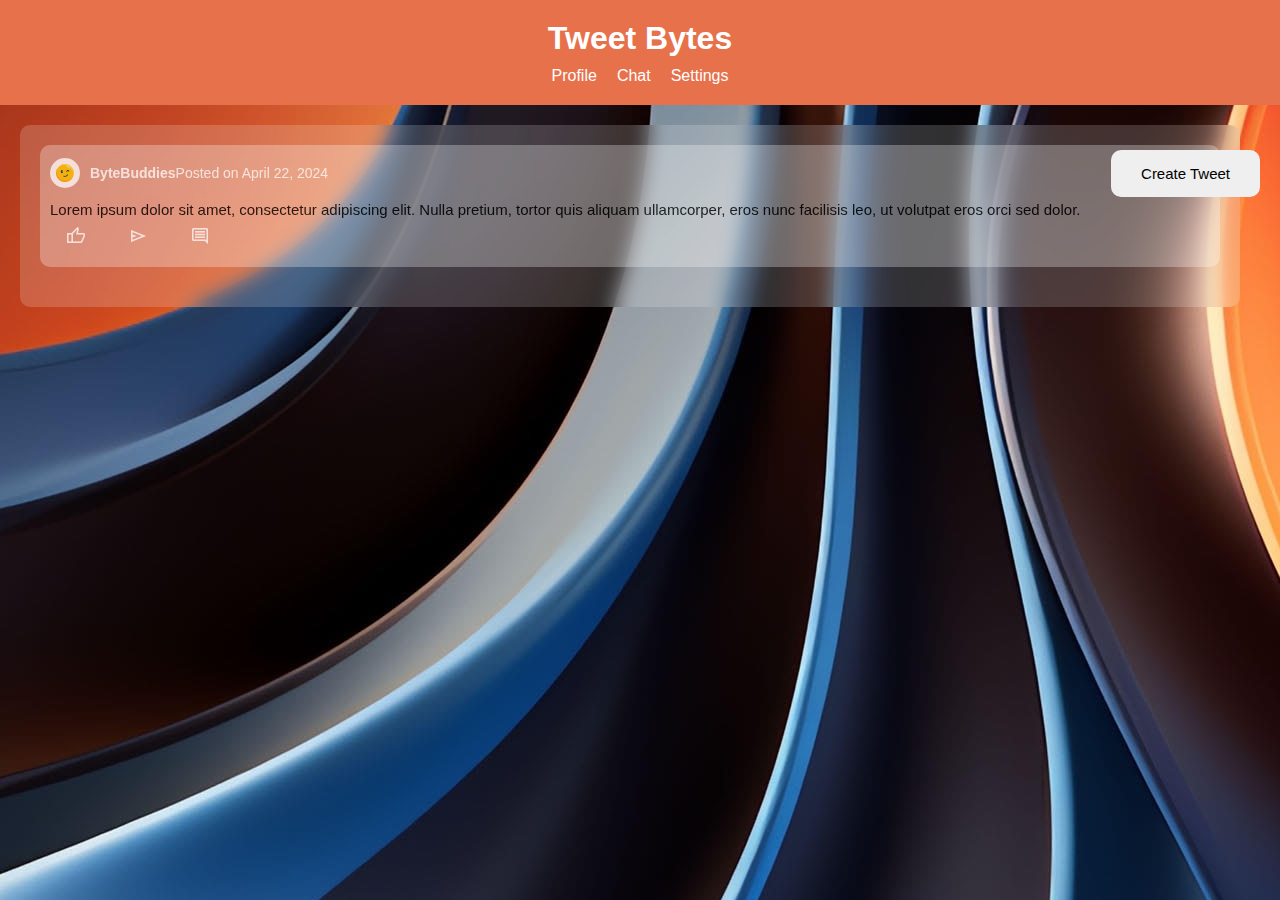
<file: tweet.html>
<!DOCTYPE html>
<html lang="en">
<head>
    <meta charset="UTF-8">
    <meta name="viewport" content="width=device-width, initial-scale=1.0">
    <title>Tweet Bytes</title>
    <link rel="stylesheet" href="https://fonts.googleapis.com/css2?family=Material+Symbols+Outlined:opsz,wght,FILL,GRAD@24,400,0,0">
    <style>
        body {

            background-image: url(background1.jpeg); /* Purple background color */
            color: #fff; /* Text color */
            font-family: Arial, sans-serif; /* Font family */
            margin: 0;
            padding: 0;
        }

        header {
            display: flex;
            flex-direction: column;
            align-items: center;
            background-color: #e6714b; /* Dark purple header background color */
            padding: 20px;
            text-align: center;
        }

        header h1 {
            margin: 0;
            font-size: 2em;
        }

        .header-navigation {
            margin-top: 10px;
            display: flex;
            align-items: center;
        }

        .header-navigation ul {
            list-style: none;
            display: flex;
            margin: 0;
            padding: 0;
        }

        .header-navigation li {
            margin: 0 10px;
        }

        .header-navigation a {
            text-decoration: none;
            color: white;
            font-size: 16px;
            transition: font-size 0.2s ease;
        }

        .header-navigation a:hover {
            font-size: 25px;
            cursor: pointer;
        }

        main {
            display: flex;
            justify-content: space-between;
            padding: 20px;
        }

        #posts {
    background-color: rgba(255, 255, 255, 0.2); /* Semi-transparent white background */
    border-radius: 10px;
    padding: 20px; /* Decrease padding */
    flex: 2;
    margin-right: 20px;
    backdrop-filter: blur(10px); /* Glass effect */
    opacity: 0.9; /* Adjust opacity for glass effect */
    max-width: 80em; /* Set maximum width */
}


        .tweet {
            margin-bottom: 20px; /* Adjust margin as needed */
            padding: 10px; /* Adjust padding as needed */
            border-radius: 10px; /* Adjust border radius as needed */
            background-color: rgba(255, 255, 255, 0.2); /* Semi-transparent white background */
            backdrop-filter: blur(10px); /* Glass effect */
            opacity: 0.9; /* Adjust opacity for glass effect */
        }

        .tweet-header {
            display: flex;
            align-items: center;
            margin-bottom: 10px;
        }

        .tweet-header img {
            width: 30px; /* Decrease the width of the avatar image */
            height: 30px; /* Decrease the height of the avatar image */
            border-radius: 50%;
            margin-right: 10px;
        }

        .tweet-header h2 {
            margin: 0;
            font-size: 14px; /* Decrease the font size of the tweet username */
        }

        .tweet-header p {
            margin: 0;
            font-size: 14px;
            color: white;
        }

        .tweet-content p {
            color: #000;
            margin: 0;
            font-size: 15px;
        }

        .tweet-actions {
            display: flex;
            align-items: center;
        }

        .tweet-actions button {
            background-color:  transparent;
            border: none;
            margin-right: 10px;
            padding: 8px 16px;
            cursor: pointer;
        }

        .tweet-actions button span {
            font-size: 20px;
            color:white;
        }

        #createTweetContainer {
    position: absolute; /* Position the container relative to the nearest positioned ancestor */
    top: 150px; /* Adjust the top position */
    right: 20px; /* Adjust the right position */
    z-index: 9999; /* Ensure it appears above other content */
    cursor: pointer;
}
#createTweetBtn {
    border: #000;
    border-radius: 10px;
    padding: 15px 30px; /* Increase padding to increase button size */
    font-size: 15px; /* Increase font size for better visibility */
}


        .tweet-actions button:hover span {
            color:   #7E57C2;
        }

        /* Comment Popup Styles */
        .comment-popup {
            display: none; /* Initially hidden */
            position: fixed;
            top: 50%;
            left: 50%;
            transform: translate(-50%, -50%);
            background-color: rgba(255, 255, 255, 0.9);
            border-radius: 10px;
            padding: 20px;
            z-index: 9999; /* Ensure it appears above other content */
            box-shadow: 0px 0px 10px rgba(0, 0, 0, 0.5);
        }

        .comment-popup h2 {
            margin-top: 0;
            margin-bottom: 10px;
            color: #333; /* Adjust text color */
        }

        .comment-popup textarea {
            width: calc(100% - 20px);
            height: 100px;
            resize: none; /* Disable resizing */
            margin-bottom: 10px;
            padding: 10px;
            border-radius: 10px;
            border: 2px solid black; /* Adjust border color */
        }

        .comment-popup button {
            padding: 10px 16px;
            border: none;
            border-radius: 5px;
            background-color: #662160df; /* Light purple button background color */
            color: #fff;
            cursor: pointer;
        }

        .comment-popup button:hover {
            background-color: #7E57C2; 
        }

        /* Style for comments */
        .comment {
            background-color: rgba(255, 255, 255, 0.2); /* Semi-transparent white background */
            border-radius: 5px;
            padding: 10px;
            margin-bottom: 10px;
        }

        .comment p {
            margin: 0;
            color: #000; /* Adjust text color */
        }
        .profile-dropdown {
            position: relative;
            display: inline-block;
        }

        .profile-dropdown-content {
            display: none;
            position: absolute;
            background-color: #f9f9f9;
            min-width: 160px;
            box-shadow: 0px 8px 16px 0px rgba(0,0,0,0.2);
            z-index: 1;
        }

        .profile-dropdown-content a {
            color: black;
            padding: 12px 16px;
            text-decoration: none;
            display: block;
        }

        .profile-dropdown-content a:hover {
            background-color: #f1f1f1;
        }
    </style>
</head>
<body>
    <header>
        <h1>Tweet Bytes</h1>
        <nav class="header-navigation">
            <ul>
                <li id="profileDropdownTrigger" onclick="toggleProfileDropdown()" style="cursor: pointer;">Profile</li>
                <li><a href="chatpage.html">Chat</a></li>
                <li><a href="#">Settings</a></li>
            </ul>
        </nav>
        <div class="profile-dropdown">
            <div class="avatar" onclick="toggleProfileDropdown()"></div>
            <div class="profile-dropdown-content" id="profileDropdownContent">
                <a href="tweet.html">My Posts</a>
                <a href="#">Change Password</a>
                <a href="#">Logout</a>
            </div>
        </div>
    </header>

    <main>
        <!-- Container for posts -->
        <section id="posts">
            <!-- Sample tweet -->
            <article class="tweet">
                <div class="tweet-header">
                    <img src="avatar1.svg" alt="User Avatar">
                    <h2>ByteBuddies</h2><br><br>
                    <p>Posted on <time datetime="2024-04-22T12:00">April 22, 2024</time></p>
                </div>
                <div class="tweet-content">
                    <p>Lorem ipsum dolor sit amet, consectetur adipiscing elit. Nulla pretium, tortor quis aliquam ullamcorper, eros nunc facilisis leo, ut volutpat eros orci sed dolor.</p>
                </div>
                <div class="tweet-actions">
                    <button class="like-btn"><span class="material-symbols-outlined">thumb_up</span></button>
                    <button class="share-btn"><span class="material-symbols-outlined">send</span></button>
                    <button class="comment-btn"><span class="material-symbols-outlined">comment</span></button>
                    <div class="comment-popup">
                        <button class="closeCommentPopup">&times;</button>
                        <textarea id="commentContent" placeholder="Enter your comment" required></textarea>
                        <button id="submitCommentBtn">Submit</button>
                    </div>
                    <div class="comments-section" id="commentsSection">
                        <!-- Comments will be dynamically added here -->
                    </div>
                </div>
            </article>
        </section>
    </main>
    
    <!-- Container for the create tweet button and form -->
    <div id="createTweetContainer">
        <button id="createTweetBtn">Create Tweet</button>
        <div id="tweetFormContainer" style="display: none;">
            <div class="tweet-form-box">
                <h2>Add Tweet</h2>
                <form id="tweetForm">
                    <textarea id="tweet-content" placeholder="What's on your mind?" required rows="3"></textarea>
                    <button type="submit">Submit</button>
                </form>
            </div>
        </div>
    </div>
    
    <script>
        function toggleProfileDropdown() {
            var dropdownContent = document.getElementById("profileDropdownContent");
            if (dropdownContent.style.display === "block") {
                dropdownContent.style.display = "none";
            } else {
                dropdownContent.style.display = "block";
            }
        }

        // Toggle comment popup visibility
        document.querySelectorAll('.comment-btn').forEach(function(btn) {
            btn.addEventListener('click', function() {
                var popup = this.parentElement.querySelector('.comment-popup');
                if (popup.style.display === 'block') {
                    popup.style.display = 'none';
                } else {
                    popup.style.display = 'block';
                }
            });
        });

        // Close comment popup
        document.querySelectorAll('.closeCommentPopup').forEach(function(btn) {
            btn.addEventListener('click', function() {
                this.parentElement.style.display = 'none';
            });
        });

        // Function to add a new comment
        function addComment(username, comment) {
            var commentsSection = document.getElementById('commentsSection');
            var newComment = document.createElement('div');
            newComment.classList.add('comment');
            newComment.innerHTML = '<p><strong>' + username + ':</strong> ' + comment + '</p>';
            commentsSection.appendChild(newComment);
        }

        // Submit comment
        document.getElementById('submitCommentBtn').addEventListener('click', function(event) {
            event.preventDefault();
            var commentContent = document.getElementById('commentContent').value;
            addComment('User', commentContent); // Change 'User' to the actual username
            document.getElementById('commentContent').value = ''; // Clear comment textarea
            document.querySelector('.comment-popup').style.display = 'none'; // Hide comment popup after submitting
        });

        // Function to toggle tweet form visibility and update button text
        // Function to toggle tweet form visibility and update button text
function toggleTweetForm() {
    var formContainer = document.getElementById('tweetFormContainer');
    var postsContainer = document.getElementById('posts');
    if (formContainer.style.display === 'block') {
        formContainer.style.display = 'none';
        postsContainer.style.marginRight = '20px'; // Reset the margin
        document.getElementById('createTweetBtn').textContent = 'Create Tweet';
    } else {
        formContainer.style.display = 'block';
        postsContainer.style.marginRight = '250px'; // Adjust the margin to move the existing tweet box
        document.getElementById('createTweetBtn').textContent = 'Cancel';
    }
}

// Toggle tweet form visibility and update button text
document.getElementById('createTweetBtn').addEventListener('click', toggleTweetForm);

    </script>
</body>
</html>
</file>
